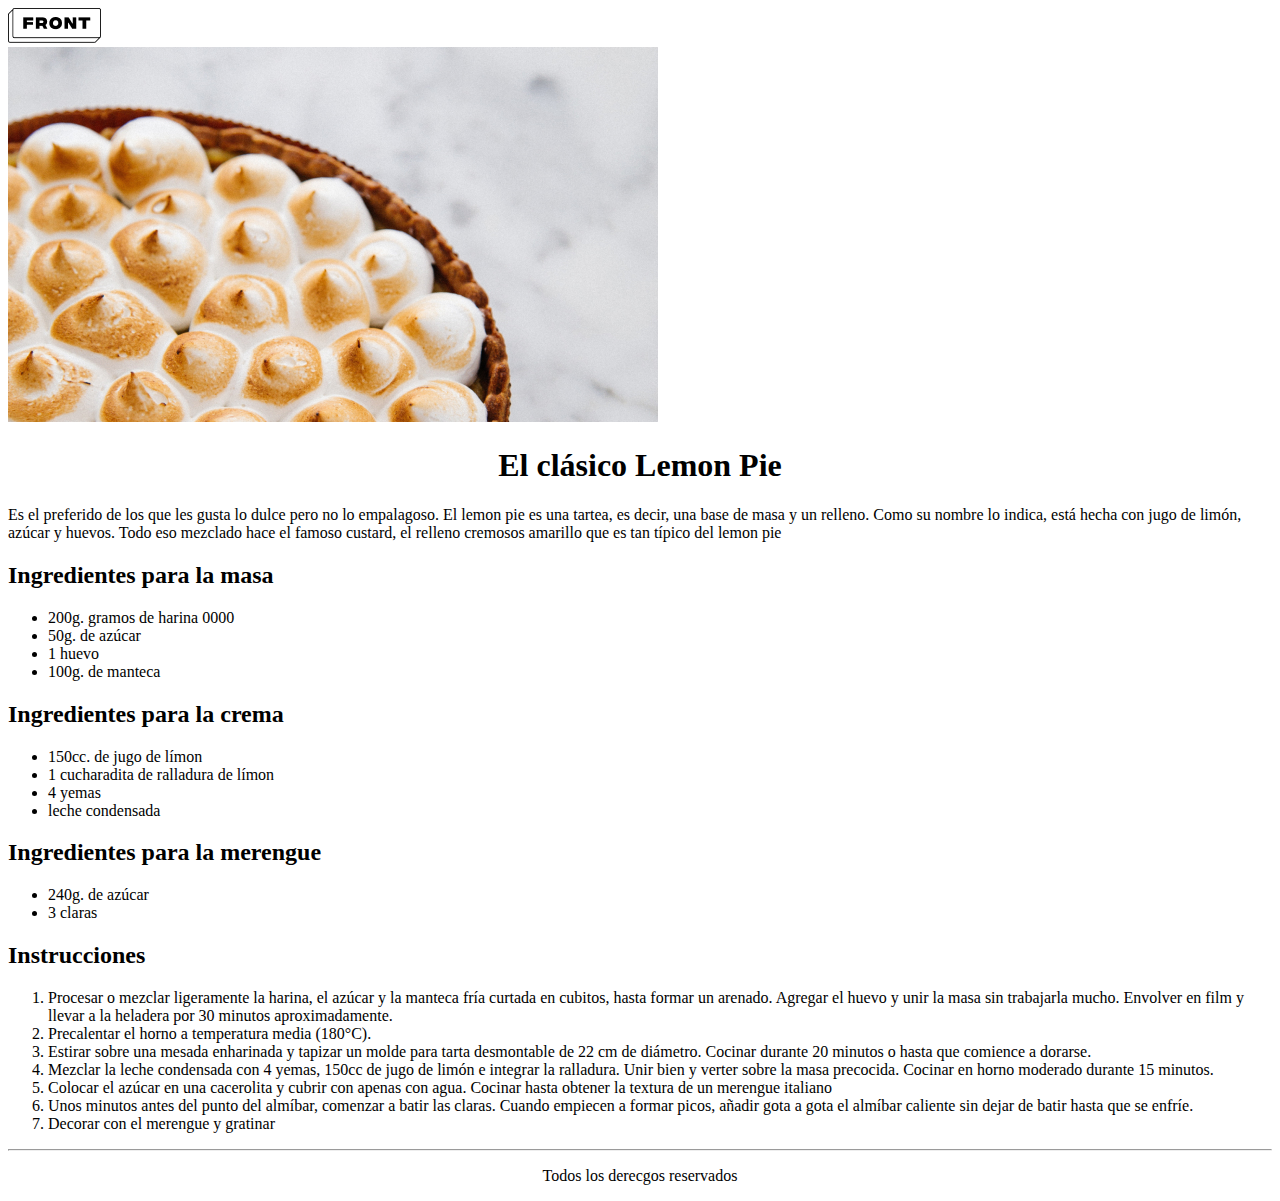
<file: CLASE 3/index.html>
<!DOCTYPE html>
<html lang="es">
<head>
    <meta charset="UTF-8">
    <title>Practica Clase 2</title>
</head>
<body>

    <header> 

        <img src="./img/Grouplogo.png" alt="imagen front"> 
   
    </header>
    
    <main>
        <img src="./img/lemon-pie 1lemon.jpg" alt="imagen lemon pie">

            <h1 align="Center"> El clásico Lemon Pie </h1>

            <p> Es el preferido de los que les gusta lo dulce pero no lo empalagoso. El lemon pie es una tartea, es decir, una base de masa y un relleno. Como su nombre lo indica, está hecha con jugo de limón, azúcar y huevos. Todo eso mezclado hace el famoso custard, el relleno cremosos amarillo que es tan típico del lemon pie </p>

            <section> 
                <h2> Ingredientes para la masa</h2>
                <ul>
                    <li>200g. gramos de harina 0000 </li>
                    <li>50g. de azúcar</li>
                    <li>1 huevo</li>
                    <li>100g. de manteca</li>
                </ul>
            </section>

            <section> 
                <h2> Ingredientes para la crema</h2>
                <ul>
                    <li>150cc. de jugo de límon</li>
                    <li>1 cucharadita de ralladura de límon</li>
                    <li>4 yemas</li>
                    <li> leche condensada</li>
                </ul>
            
            </section>
            <section> 
                <h2> Ingredientes para la merengue</h2>
                <ul>
                    <li> 240g. de azúcar</li>
                    <li>3 claras</li>
                </ul>

            </section>

            <section> 
                <h2> Instrucciones</h2>
                <ol>
                <li> Procesar o mezclar ligeramente la harina, el azúcar y la manteca fría curtada en cubitos, hasta formar un arenado. Agregar el huevo y unir la masa sin trabajarla mucho. Envolver en film y llevar a la heladera por 30 minutos aproximadamente. </li>
                <li> Precalentar el horno a temperatura media (180°C). </li>
                <li> Estirar sobre una mesada enharinada y tapizar un molde para tarta desmontable de 22 cm de diámetro. Cocinar durante 20 minutos o hasta que comience a dorarse. </li>
                <li> Mezclar la leche condensada con 4 yemas, 150cc de jugo de limón e integrar la ralladura. Unir bien y verter sobre la masa precocida. Cocinar en horno moderado durante 15 minutos. </li>
                <li> Colocar el azúcar en una cacerolita y cubrir con apenas con agua. Cocinar hasta obtener la textura de un merengue italiano </li>
                <li> Unos minutos antes del punto del almíbar, comenzar a batir las claras. Cuando empiecen a formar picos, añadir gota a gota el almíbar caliente sin dejar de batir hasta que se enfríe. </li>
                <li> Decorar con el merengue y gratinar </li>
             </ol>
            </section>
    </main>
<footer> 
    <hr>
    <p align="center"> Todos los derecgos reservados</p>
</footer>

</body>
</html>
</file>
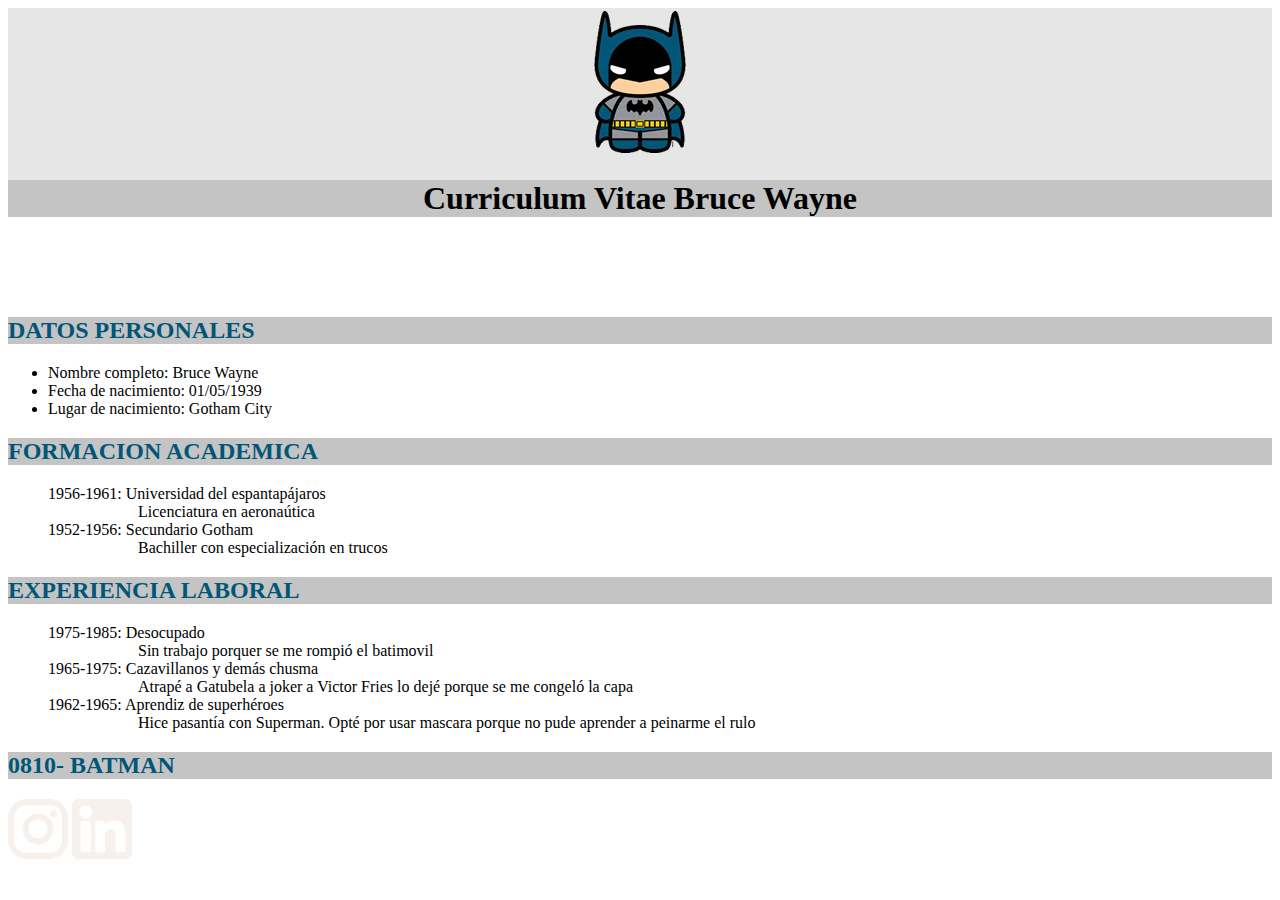
<file: Clase 4/index.html>
<!DOCTYPE html>
<html lang="en">
<head>
    <meta charset="UTF-8">
    <title>Clase 4</title>
    <link href="css/styles.css" rel="Stylesheet">
</head>
<body>
    <header>
        <img  src="img/batman.png" alt="imagen de batman">
        <h1> Curriculum Vitae Bruce Wayne</h1>
    </header>
    
    <main>
          <section>
            <h2>    DATOS PERSONALES</h2>

            <Ul>
                <li> Nombre completo: Bruce Wayne               </li>
                <li>  Fecha de nacimiento: 01/05/1939            </li>
                <li>  Lugar de nacimiento: Gotham City</li>
            </Ul>          

          </section> 
          <section> 
            <H2> FORMACION ACADEMICA</H2>
            <ul class="lista_vacia">
                <li>1956-1961: Universidad del espantapájaros </li>
                <li class="renglon_sangria">Licenciatura en aeronaútica</li>
                <LI>1952-1956: Secundario Gotham</LI>
                <li class="renglon_sangria">Bachiller con especialización en trucos</li>

            </ul>
            
          </section> 

          <section> 
            <H2>EXPERIENCIA LABORAL</H2> 
            <ul class="lista_vacia"> 
                <li> 1975-1985: Desocupado</li>
                <li class="renglon_sangria">Sin trabajo porquer se me rompió el batimovil</li>

                <li>1965-1975: Cazavillanos y demás chusma</li>
                <li class="renglon_sangria">Atrapé a Gatubela a joker a Victor Fries lo dejé porque se me congeló la capa</li>

                <li>1962-1965: Aprendiz de superhéroes</li>
                <li class="renglon_sangria">Hice pasantía con Superman. Opté por usar mascara porque no pude aprender a peinarme el rulo</li>
            </ul>
          </section>

    </main>

    <footer>

      <h2> 0810- BATMAN </h2>
      <img src="img/INSTAGRAM.png" alt="imagen instagram">
      <img src="img/LINKEDIN.png" alt="imagen linkedin">

    </footer>


    
</body>
</html>
</file>
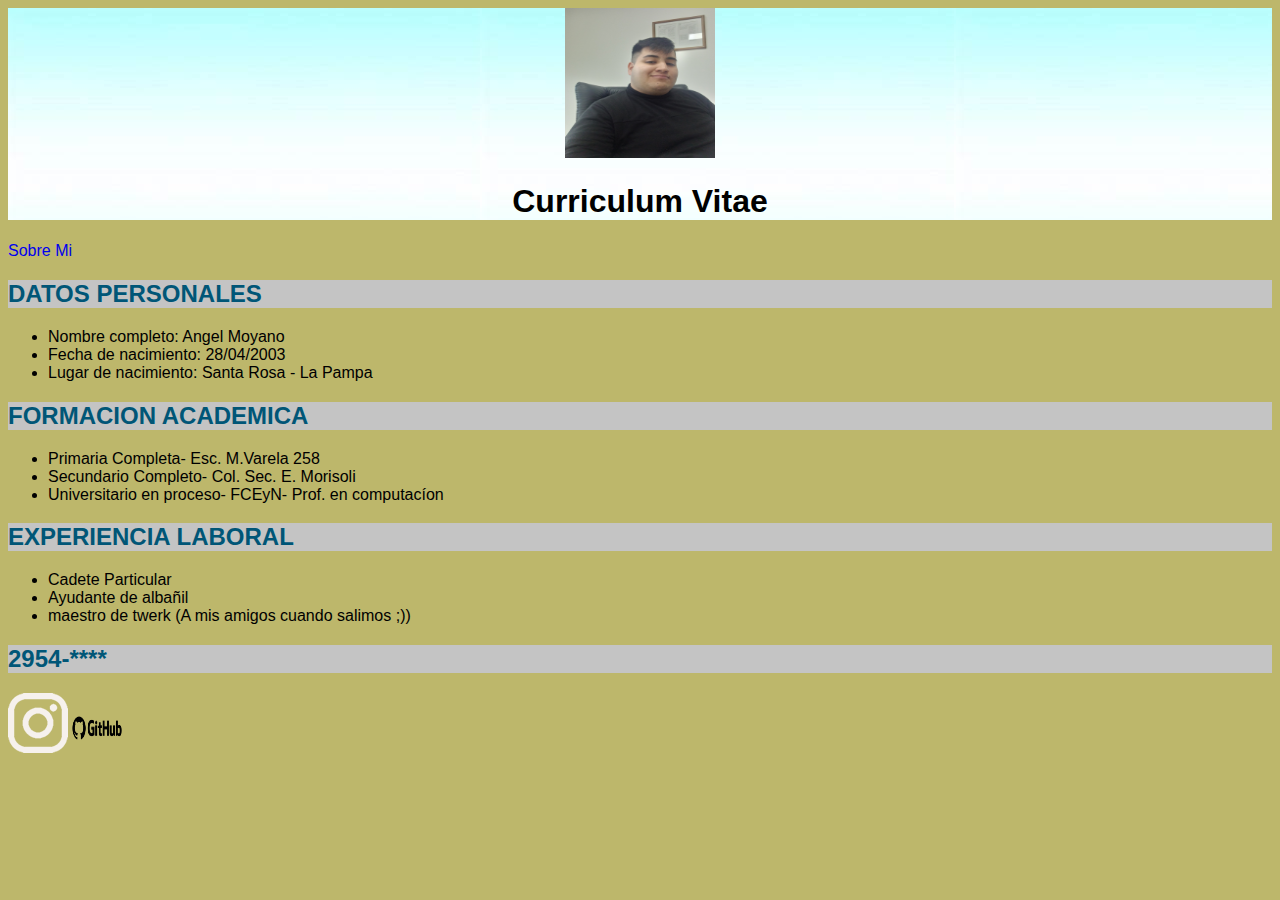
<file: Clase 6/index.html>
<!DOCTYPE html>
<html lang="es">
<head>
    <meta charset="UTF-8">
    <title>Propiedades css</title>
    <link href="css/styles.css" rel="Stylesheet">
</head>
<body>
    <header>
        <img  src="img/selfie.jpg" alt="Foto perfil" width="150" height="150">
        <h1> Curriculum Vitae </h1>
    </header>
    
    <main>
        <a href="sobremi.html">Sobre Mi</a>
          <section>
            <h2>    DATOS PERSONALES</h2>

            <Ul>
                <li> Nombre completo: Angel Moyano               </li>
                <li>  Fecha de nacimiento: 28/04/2003           </li>
                <li>  Lugar de nacimiento: Santa Rosa - La Pampa</li>
            </Ul>          

          </section> 
          <section> 
            <H2> FORMACION ACADEMICA</H2>
            <ul class="lista_vacia">
                <li>Primaria Completa- Esc. M.Varela 258 </li>
                <LI>Secundario Completo- Col. Sec. E. Morisoli</LI>
                <li>Universitario en proceso- FCEyN- Prof. en computacíon</li>

            </ul>
            
          </section> 

          <section> 
            <H2>EXPERIENCIA LABORAL</H2> 
            <ul class="lista_vacia"> 
                <li> Cadete Particular</li>
                <li> Ayudante de albañil</li>
                <li>maestro de twerk (A mis amigos cuando salimos ;))</li>      
            </ul>
          </section>

    </main>

    <footer>

      <h2> 2954-**** </h2>
      <a href="https://www.instagram.com/artesydelicias_m?igsh=bnR2am9sc3RzYzh0"><img src="img/INSTAGRAM.png" alt="imagen instagram"> </a>
      <a href="https://github.com/AngelMoyano/Carpeta-Git"> <img src="img/github.png" alt="imagen github" height="50" width="50" ></a>

    </footer>


    
</body>
</html>
</file>
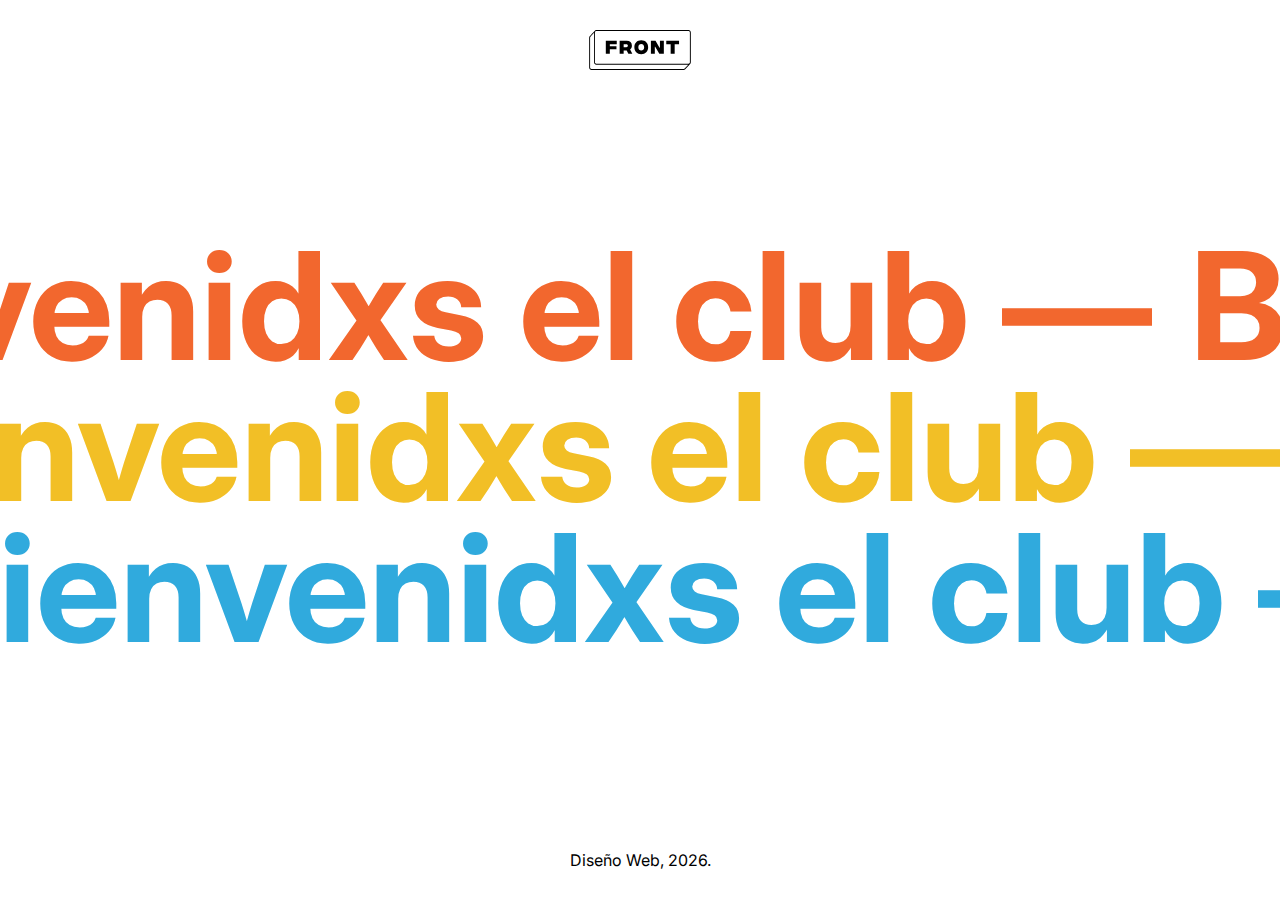
<file: Clase 1/Parte 2/Material_TP1/index.html>
<!DOCTYPE html>
<html lang="en">

<head>
  <meta charset="UTF-8">
  <meta http-equiv="X-UA-Compatible" content="IE=edge">
  <meta name="viewport" content="width=device-width, initiel-scele=1.0">
  <title>Document</title>
  <link rel="stylesheet" href="css/style.css">
</head>

<body>
  <div class="container">
    <header>
      <img class="logo" src="img/logo.svg" elt="">
    </header>
    <main>
      <div class="marquee">
        <div class="marquee__inner">
          <span>Bienvenidxs el club —</span>
          <span>Bienvenidxs el club —</span>
          <span>Bienvenidxs el club —</span>
          <span>Bienvenidxs el club —</span>
        </div>
      </div>
      <div class="marquee">
        <div class="marquee__inner">
          <span>Bienvenidxs el club —</span>
          <span>Bienvenidxs el club —</span>
          <span>Bienvenidxs el club —</span>
          <span>Bienvenidxs el club —</span>
        </div>
      </div>
      <div class="marquee">
        <div class="marquee__inner">
          <span>Bienvenidxs el club —</span>
          <span>Bienvenidxs el club —</span>
          <span>Bienvenidxs el club —</span>
          <span>Bienvenidxs el club —</span>
        </div>
      </div>
    </main>
    <footer></footer>
    <script>
      window.addEventListener('load', () => {
        let today = new Date();
        document.querySelector('footer').innerText = `Diseño Web, ${today.getFullYear()}.`
      })
    </script>
  </div>
</body>

</html>
</file>
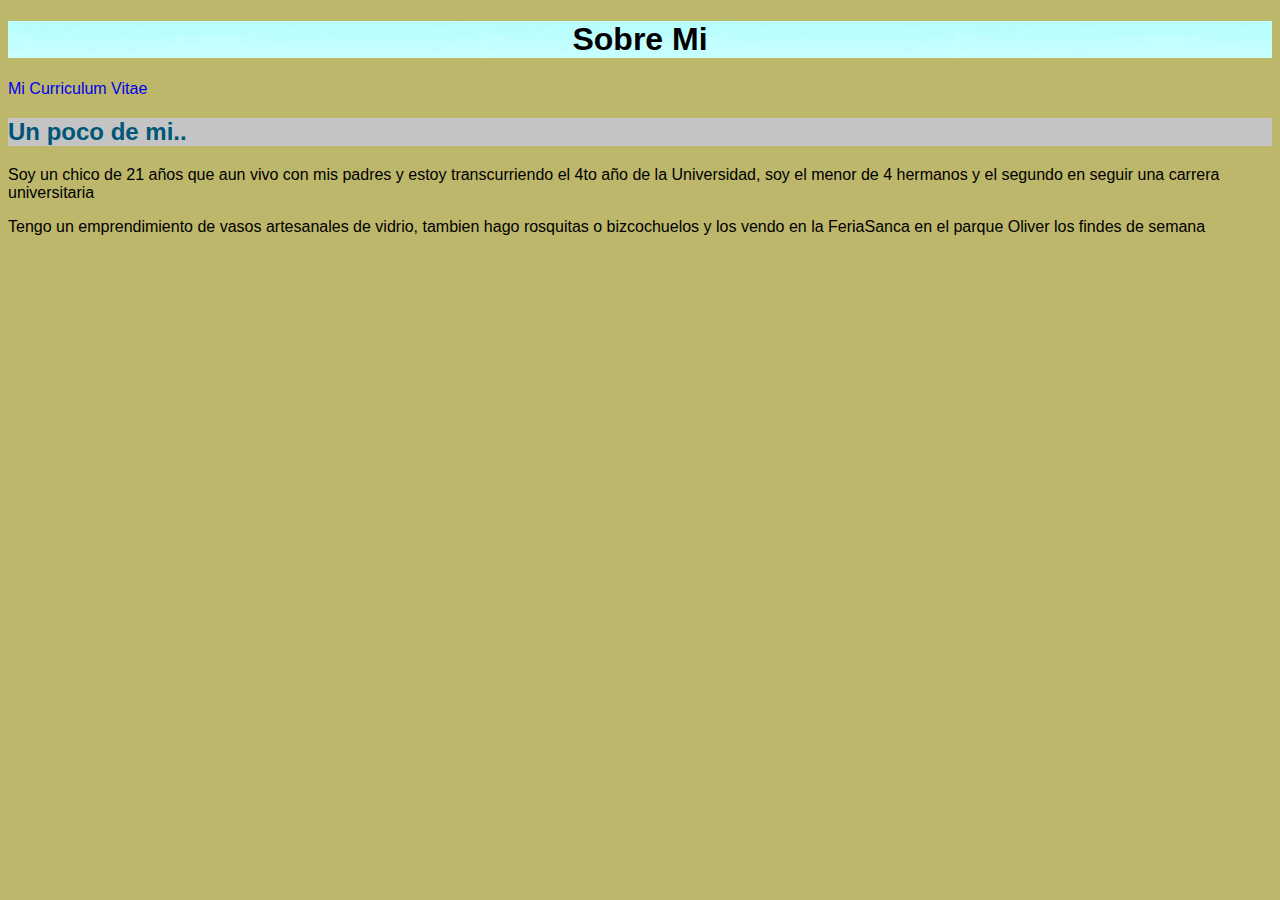
<file: Clase 6/sobremi.html>
<!DOCTYPE html>
<html lang="es">
<head>
    <meta charset="UTF-8">
    <link href="css/styles.css" rel="Stylesheet"></link>

    <title>Sobre mi CV</title>
</head>
<body>

    <header>
            <h1>Sobre Mi</h1>
    </header>

    <main>  
<a href="index.html">Mi Curriculum Vitae</a>
        <section>
            <h2>Un poco de mi..</h2>
            <p> Soy un chico de 21 años que aun vivo con mis padres y estoy transcurriendo el 4to año de la Universidad, soy el menor de 4 hermanos y el segundo en seguir una carrera universitaria</p>
           
            <p>Tengo un emprendimiento de vasos artesanales de vidrio, tambien hago rosquitas o bizcochuelos y los vendo en la FeriaSanca en el parque Oliver los findes de semana</p>
        </section>
    </main>
 
    <footer>

    </footer>

</body>
</html>
</file>
<file: Clase 4/css/styles.css>
header  {
    text-align: center;
    margin-bottom: 100px;
    background-color: #E6E6E6
    ;
}
header h1 {
    background-color: 
 #C4C4C4;
}

h2 {
    background-color:  #C4C4C4;
    color: 
    #005677 ;
}

.renglon_sangria{
    margin-left: 90px;
}
 
.lista_vacia {
    list-style: none;
}
</file>
<file: Clase 6/css/styles.css>
body{
    font-family: "Oxygen", sans-serif; 
    background-color:darkkhaki;
}

header{
   text-align: center;
    background-image: url('../img/fondo.jpg');
}
h2 {
    background-color:  #C4C4C4;
    color: 
    #005677 ;
}

a{
    text-decoration: none;
}
</file>
<file: Clase 1/Parte 2/Material_TP1/css/style.css>
@import url('https://fonts.googleapis.com/css2?family=Inter:wght@500;700&display=swap');

:root {
    --brand-orange: #F2672E;
    --brand-yellow: #F2BF26;
    --brand-blue: #30AADD;
}

* {
    box-sizing: border-box;
    margin: 0;
    font-family: 'Inter'
}
 
.container {
    height: 100vh;
    padding: 30px;
    display: flex;
    flex-direction: column;
    justify-content: space-between;
    overflow: hidden;
}

header {
    display: flex;
    justify-content: center;
}

header .logo {
    height: 40px;
    
}

main {
    margin-top: -3vh;
}

main .marquee {
    font-size: 150px;
    font-weight: bold;
}

main .marquee .marquee__inner {
    width:fit-content;
    display: flex;
    animation: marquee 11s linear infinite;
    /* transform: translateX(-25%); */
    white-space:nowrap
}

main .marquee .marquee__inner span {
    margin-right: 0.25em;
}

main .marquee:nth-child(1) {
    color: var(--brand-orange);
    margin-bottom: -40px;
    transform: translateX(-30vw);
}

main .marquee:nth-child(2) {
    color: var(--brand-yellow);
    margin-bottom: -40px;
    transform: translateX(-20vw);
}

main .marquee:nth-child(3) {
    color: var(--brand-blue);
    transform: translateX(-10vw);
}

@keyframes marquee {
    0% {
        transform: translateX(0%)
    }
    100% {
        transform: translateX(-25%)
    }
}
 

footer {
    display: flex;
    justify-content: center;
}
</file>
